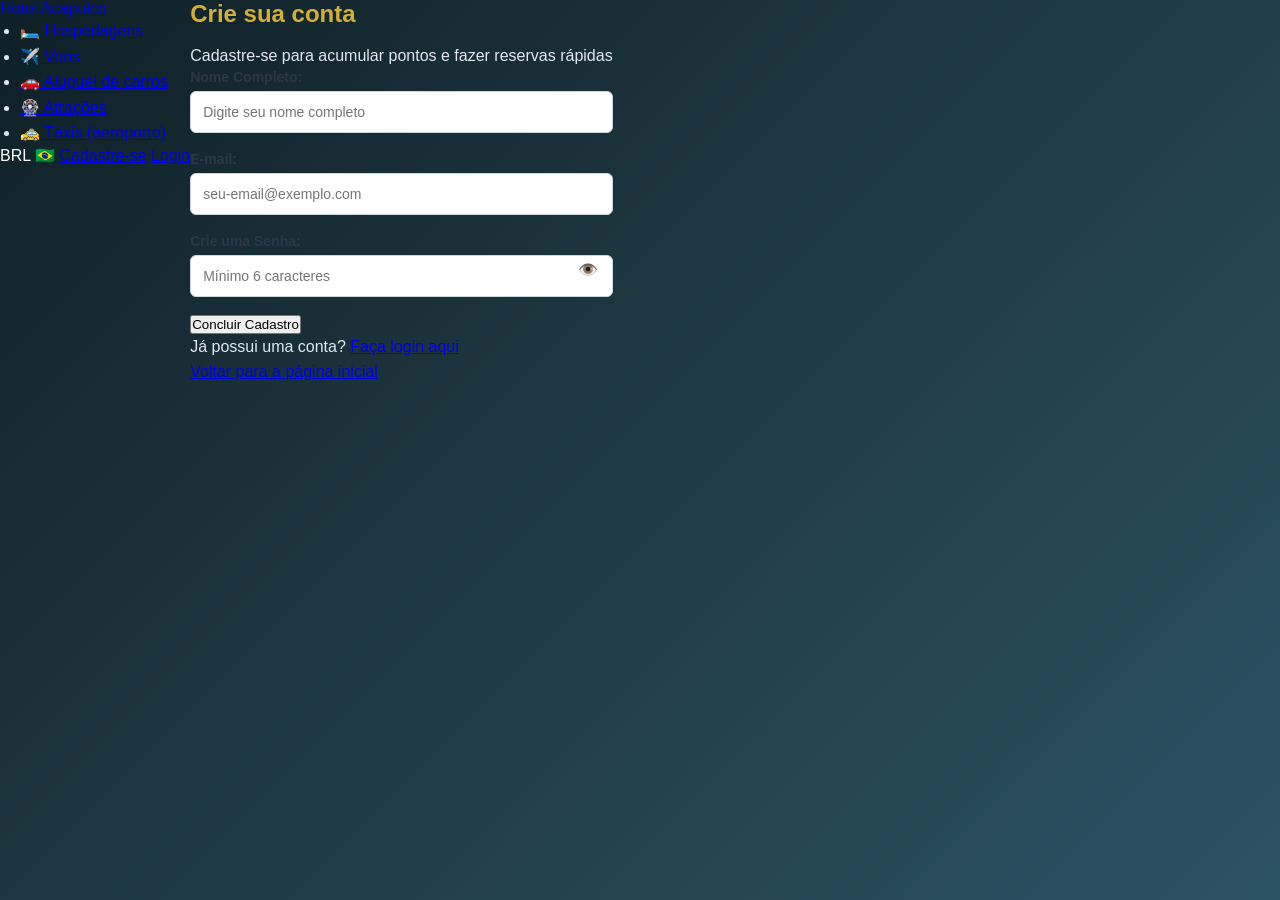
<file: Home/cadastro.html>
<!DOCTYPE html>
<html lang="pt-br">
<head>
    <meta charset="UTF-8">
    <meta name="viewport" content="width=device-width, initial-scale=1.0">
    <title>Cadastro | Hotel Acapulco</title>
    <link rel="stylesheet" href="style.css">
</head>
<body>

    <header class="navbar-hotel">
        <div class="navbar-container">
            <div class="navbar-logo">
                <a href="index.html">Hotel Acapulco</a>
            </div>
            <nav class="navbar-menu">
                <ul>
                    <li class="ativo"><a href="#">🛏️ Hospedagens</a></li>
                    <li><a href="#">✈️ Voos</a></li>
                    <li><a href="#">🚗 Aluguel de carros</a></li>
                    <li><a href="#">🎡 Atrações</a></li>
                    <li><a href="#">🚕 Táxis (aeroporto)</a></li>
                </ul>
            </nav>
            <div class="navbar-acoes">
                <span class="moeda-lang">BRL 🇧🇷</span>
                <a href="#" class="btn-nav">Cadastre-se</a>
                <a href="#" class="btn-nav">Login</a>
            </div>
        </div>
    </header>
    <div class="login-wrapper">
        <main class="card-login">
            <header class="card-header">
                <h2>Crie sua conta</h2>
                <p>Cadastre-se para acumular pontos e fazer reservas rápidas</p>
            </header>

            <form id="form-cadastro">
                <div class="campo-input">
                    <label for="nome">Nome Completo:</label>
                    <input type="text" id="nome" name="nome" placeholder="Digite seu nome completo" required>
                </div>

                <div class="campo-input">
                    <label for="email">E-mail:</label>
                    <input type="email" id="email" name="email" placeholder="seu-email@exemplo.com" required>
                </div>

                <div class="campo-input" style="position: relative;">
                    <label for="senha">Crie uma Senha:</label>
                    <input type="password" id="senha" name="senha" placeholder="Mínimo 6 caracteres" required>
                    <button type="button" id="btn-mostrar-senha">👁️</button>
                </div>

                <button type="submit" class="btn-enviar">Concluir Cadastro</button>
            </form>

            <footer>
                <p>Já possui uma conta? <a href="TelaLogin.html">Faça login aqui</a></p>
                <p><a href="index.html" class="voltar">Voltar para a página inicial</a></p>
            </footer>
        </main>
    </div>

    <script>
        // Reaproveitando a lógica do olhinho que você enviou no script.js
        const campoSenha = document.getElementById('senha');
        const btnMostrarSenha = document.getElementById('btn-mostrar-senha');

        btnMostrarSenha.addEventListener('click', function() {
            if (campoSenha.type === 'password') {
                campoSenha.type = 'text';
                btnMostrarSenha.textContent = '🔒';
            } else {
                campoSenha.type = 'password';
                btnMostrarSenha.textContent = '👁️';
            }
        });

        // MÁGICA DO REDIRECIONAMENTO:
        const formCadastro = document.getElementById('form-cadastro');
        formCadastro.addEventListener('submit', function(evento) {
            evento.preventDefault(); // Impede o envio tradicional para o servidor fictício

            // Aqui você pode adicionar lógica futura para salvar os dados (ex: localStorage ou API)
            alert('Cadastro realizado com sucesso! Redirecionando para a tela de login...');

            // Redireciona automaticamente para sua TelaLogin.html
            window.location.href = 'TelaLogin.html';
        });
    </script>
</body>
</html>
</file>
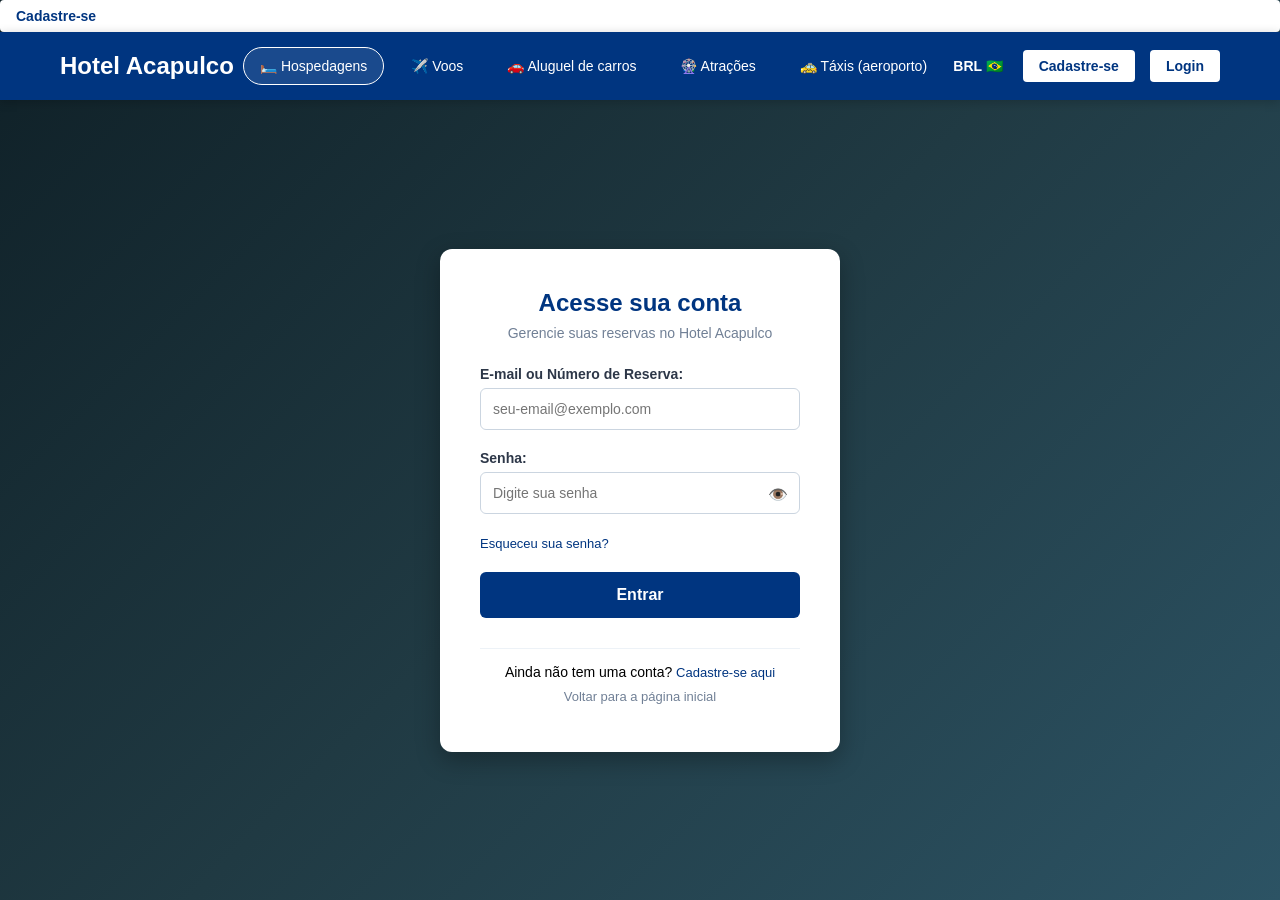
<file: Login/TelaLogin.html>
<!DOCTYPE html>
<html lang="pt-br">
<head>
    <meta charset="UTF-8">
    <meta name="viewport" content="width=device-width, initial-scale=1.0">
    <title>Login | Hotel Acapulco</title>
    <link rel="stylesheet" href="style.css">
    <a href="cadastro.html" class="btn-nav">Cadastre-se</a>
</head>
<body>

    <header class="navbar-hotel">
        <div class="navbar-container">
            <div class="navbar-logo">
                <a href="index.html">Hotel Acapulco</a>
            </div>
            <nav class="navbar-menu">
                <ul>
                    <li class="ativo"><a href="#">🛏️ Hospedagens</a></li>
                    <li><a href="#">✈️ Voos</a></li>
                    <li><a href="#">🚗 Aluguel de carros</a></li>
                    <li><a href="#">🎡 Atrações</a></li>
                    <li><a href="#">🚕 Táxis (aeroporto)</a></li>
                </ul>
            </nav>
            <div class="navbar-acoes">
                <span class="moeda-lang">BRL 🇧🇷</span>
                <a href="/workspaces/SiteDeHotelaria/Cadastro/Cadastro.html" class="btn-nav">Cadastre-se</a>
                <a href="/workspaces/SiteDeHotelaria/PaginaLogin/TelaLogin.html" class="btn-nav">Login</a>
            </div>
        </div>
    </header>

    <div class="login-wrapper">
        <main class="card-login">
            <header class="card-header">
                <h2>Acesse sua conta</h2>
                <p>Gerencie suas reservas no Hotel Acapulco</p>
            </header>

            <form action="#" method="POST">
                <div class="campo-input">
                    <label for="email">E-mail ou Número de Reserva:</label>
                    <input type="email" id="email" name="email" placeholder="seu-email@exemplo.com" required>
                </div>

                <div class="campo-input" style="position: relative;">
                    <label for="senha">Senha:</label>
                    <input type="password" id="senha" name="senha" placeholder="Digite sua senha" required>
                    <button type="button" id="btn-mostrar-senha">👁️</button>
                </div>

                <div class="link-esqueceu">
                    <a href="#">Esqueceu sua senha?</a>
                </div>
                
                <button type="submit" class="btn-enviar">Entrar</button>
            </form>

            <footer>
                <p>Ainda não tem uma conta? <a href="/workspaces/SiteDeHotelaria/Cadastro/Cadastro.html">Cadastre-se aqui</a></p>
                <p><a href="index.html" class="voltar">Voltar para a página inicial</a></p>
            </footer>
        </main>
    </div>

    <script src="script.js"></script>
</body>
</html>
</file>
<file: Home/style.css>
/* Reset Básico */
* {
    margin: 0;
    padding: 0;
    box-sizing: border-box;
    font-family: 'Segoe UI', Tahoma, Geneva, Verdana, sans-serif;
}

body {
    background: linear-gradient(135deg, #0f2027, #203a43, #2c5364);
    min-height: 100vh;
    display: flex;
    color: #ffffff;
}

/* SIDEBAR / MENU LATERAL */
.sidebar {
    width: 250px;
    background-color: #0b171c;
    padding: 30px 20px;
    position: fixed;
    height: 100vh;
    border-right: 1px solid rgba(255, 255, 255, 0.1);
}

.sidebar .logo a {
    color: #d4af37;
    font-size: 22px;
    font-weight: bold;
    text-decoration: none;
    display: block;
    margin-bottom: 30px;
}

.nav-links {
    list-style: none;
}

.nav-links li {
    margin-bottom: 15px;
}

.nav-links a {
    color: #cbd5e0;
    text-decoration: none;
    font-size: 16px;
    transition: color 0.3s;
    display: block;
    padding: 8px 12px;
    border-radius: 6px;
}

.nav-links a:hover {
    color: #ffffff;
    background-color: rgba(212, 175, 55, 0.2);
}

/* ÁREA CONTEÚDO PRINCIPAL */
.content {
    margin-left: 250px;
    padding: 40px;
    width: calc(100% - 250px);
}

section {
    margin-bottom: 60px;
    background-color: rgba(255, 255, 255, 0.05);
    padding: 30px;
    border-radius: 12px;
    backdrop-filter: blur(5px);
}

h1, h2 {
    color: #d4af37;
    margin-bottom: 15px;
}

p, li {
    line-height: 1.6;
    color: #e2e8f0;
}

ul {
    margin-left: 20px;
}

.img-container img {
    max-width: 100%;
    height: auto;
    border-radius: 8px;
    margin-top: 20px;
}

.btn-reserva {
    display: inline-block;
    background-color: #d4af37;
    color: #0f2027;
    padding: 10px 20px;
    text-decoration: none;
    font-weight: bold;
    border-radius: 6px;
    margin-top: 15px;
}

/* ESTILO DO CARD DE LOGIN */
.login-card {
    background-color: #ffffff;
    color: #333;
    max-width: 400px;
    margin: 40px auto 0 auto;
    padding: 35px;
    border-radius: 12px;
    box-shadow: 0 8px 24px rgba(0, 0, 0, 0.4);
}

.login-card header {
    text-align: center;
    margin-bottom: 25px;
}

.login-card header h2 {
    color: #1a365d;
    font-size: 24px;
}

.login-card header p {
    color: #718096;
    font-size: 14px;
}

.campo-input {
    margin-bottom: 18px;
}

.campo-input label {
    display: block;
    margin-bottom: 6px;
    font-weight: 600;
    font-size: 14px;
    color: #2d3748;
}

.campo-input input {
    width: 100%;
    padding: 12px;
    border: 1px solid #cbd5e0;
    border-radius: 6px;
    font-size: 14px;
    color: #2d3748;
}

.campo-input input:focus {
    outline: none;
    border-color: #d4af37;
    box-shadow: 0 0 0 3px rgba(212, 175, 55, 0.2);
}

/* ESTRUTURA DO BOTÃO DE SENHA */
.input-com-botao {
    position: relative;
    display: flex;
    align-items: center;
}

#btn-mostrar-senha {
    position: absolute;
    right: 10px;
    background: none;
    border: none;
    cursor: pointer;
    font-size: 16px;
    padding: 5px;
}

.link-esqueceu {
    margin-bottom: 20px;
}

.link-esqueceu a, .login-card footer a {
    color: #1a365d;
    text-decoration: none;
    font-size: 13px;
}

.link-esqueceu a:hover, .login-card footer a:hover {
    color: #d4af37;
    text-decoration: underline;
}

.btn-entrar {
    width: 100%;
    padding: 12px;
    background-color: #1a365d;
    color: white;
    border: none;
    border-radius: 6px;
    font-size: 16px;
    font-weight: bold;
    cursor: pointer;
    transition: background-color 0.3s;
}

.btn-entrar:hover {
    background-color: #0f2544;
}

.login-card footer {
    margin-top: 20px;
    text-align: center;
    font-size: 13px;
    border-top: 1px solid #edf2f7;
    padding-top: 15px;
}

.login-card footer p {
    color: #718096;
}

/* RESPONSIVO */
@media (max-width: 768px) {
    body {
        flex-direction: column;
    }
    .sidebar {
        width: 100%;
        height: auto;
        position: relative;
    }
    .content {
        margin-left: 0;
        width: 100%;
        padding: 20px;
    }
}
</file>
<file: Login/style.css>
/* Reset básico */
* {
    margin: 0;
    padding: 0;
    box-sizing: border-box;
    font-family: 'Segoe UI', Tahoma, Geneva, Verdana, sans-serif;
}

/* Fundo da página inteira */
body {
    background: linear-gradient(135deg, #0f2027, #203a43, #2c5364);
    min-height: 100vh;
    display: flex;
    flex-direction: column; /* Faz os elementos ficarem um abaixo do outro (Navbar em cima, Conteúdo embaixo) */
}

/* --- ESTILO DA NAVBAR (IGUAL AO BOOKING) --- */
.navbar-hotel {
    background-color: #003580; /* Azul do Booking */
    width: 100%;
    padding: 15px 0;
    box-shadow: 0 2px 10px rgba(0, 0, 0, 0.2);
}

.navbar-container {
    max-width: 1200px;
    margin: 0 auto;
    display: flex;
    justify-content: space-between;
    align-items: center;
    padding: 0 20px;
}

.navbar-logo a {
    color: white;
    font-size: 24px;
    font-weight: bold;
    text-decoration: none;
}

.navbar-menu ul {
    list-style: none;
    display: flex;
    gap: 10px;
}

.navbar-menu a {
    color: white;
    text-decoration: none;
    font-size: 14px;
    padding: 10px 16px;
    border-radius: 20px;
    display: flex;
    align-items: center;
    gap: 8px;
    border: 1px solid transparent;
    transition: all 0.2s;
}

.navbar-menu a:hover, 
.navbar-menu li.ativo a {
    background-color: rgba(255, 255, 255, 0.1);
    border: 1px solid white;
}

.navbar-acoes {
    display: flex;
    align-items: center;
    gap: 15px;
}

.moeda-lang {
    color: white;
    font-weight: bold;
    font-size: 14px;
    margin-right: 5px;
}

.btn-nav {
    background-color: white;
    color: #003580;
    padding: 8px 16px;
    border-radius: 4px;
    font-weight: bold;
    font-size: 14px;
    text-decoration: none;
    transition: background-color 0.2s;
}

.btn-nav:hover {
    background-color: #f0f4fa;
}


/* --- ÁREA DE CENTRALIZAÇÃO DO LOGIN --- */
.login-wrapper {
    flex: 1; /* Ocupa o restante do espaço vertical da tela */
    display: flex;
    justify-content: center;
    align-items: center;
    padding: 40px 20px;
}

/* Caixa branca do formulário */
.card-login {
    background-color: #ffffff;
    padding: 40px;
    border-radius: 12px;
    box-shadow: 0 8px 24px rgba(0, 0, 0, 0.3);
    width: 100%;
    max-width: 400px;
}

.card-header {
    text-align: center;
    margin-bottom: 25px;
}

.card-header h2 {
    color: #003580;
    font-size: 24px;
    margin-bottom: 8px;
}

.card-header p {
    color: #718096;
    font-size: 14px;
}

/* Campos de entrada */
.campo-input {
    margin-bottom: 20px;
}

label {
    display: block;
    margin-bottom: 6px;
    font-weight: 600;
    font-size: 14px;
    color: #2d3748;
}

input {
    width: 100%;
    padding: 12px;
    border: 1px solid #cbd5e0;
    border-radius: 6px;
    font-size: 14px;
    transition: all 0.3s ease;
}

input:focus {
    outline: none;
    border-color: #003580;
    box-shadow: 0 0 0 3px rgba(0, 53, 128, 0.1);
}

/* Botão do Olhinho (JavaScript) dentro do input */
#btn-mostrar-senha {
    position: absolute;
    right: 12px;
    top: 35px;
    background: none;
    border: none;
    cursor: pointer;
    font-size: 16px;
}

.link-esqueceu {
    margin-bottom: 20px;
}

a {
    color: #003580;
    text-decoration: none;
    font-size: 13px;
}

a:hover {
    text-decoration: underline;
}

/* Botão Entrar */
.btn-enviar {
    width: 100%;
    padding: 14px;
    background-color: #003580;
    color: white;
    border: none;
    border-radius: 6px;
    font-size: 16px;
    font-weight: bold;
    cursor: pointer;
    transition: background-color 0.2s;
    margin-bottom: 10px;
}

.btn-enviar:hover {
    background-color: #002254;
}

/* Rodapé do card */
footer {
    margin-top: 20px;
    text-align: center;
    font-size: 14px;
    border-top: 1px solid #edf2f7;
    padding-top: 15px;
}

footer p {
    margin-bottom: 8px;
}

.voltar {
    color: #718096;
</file>
